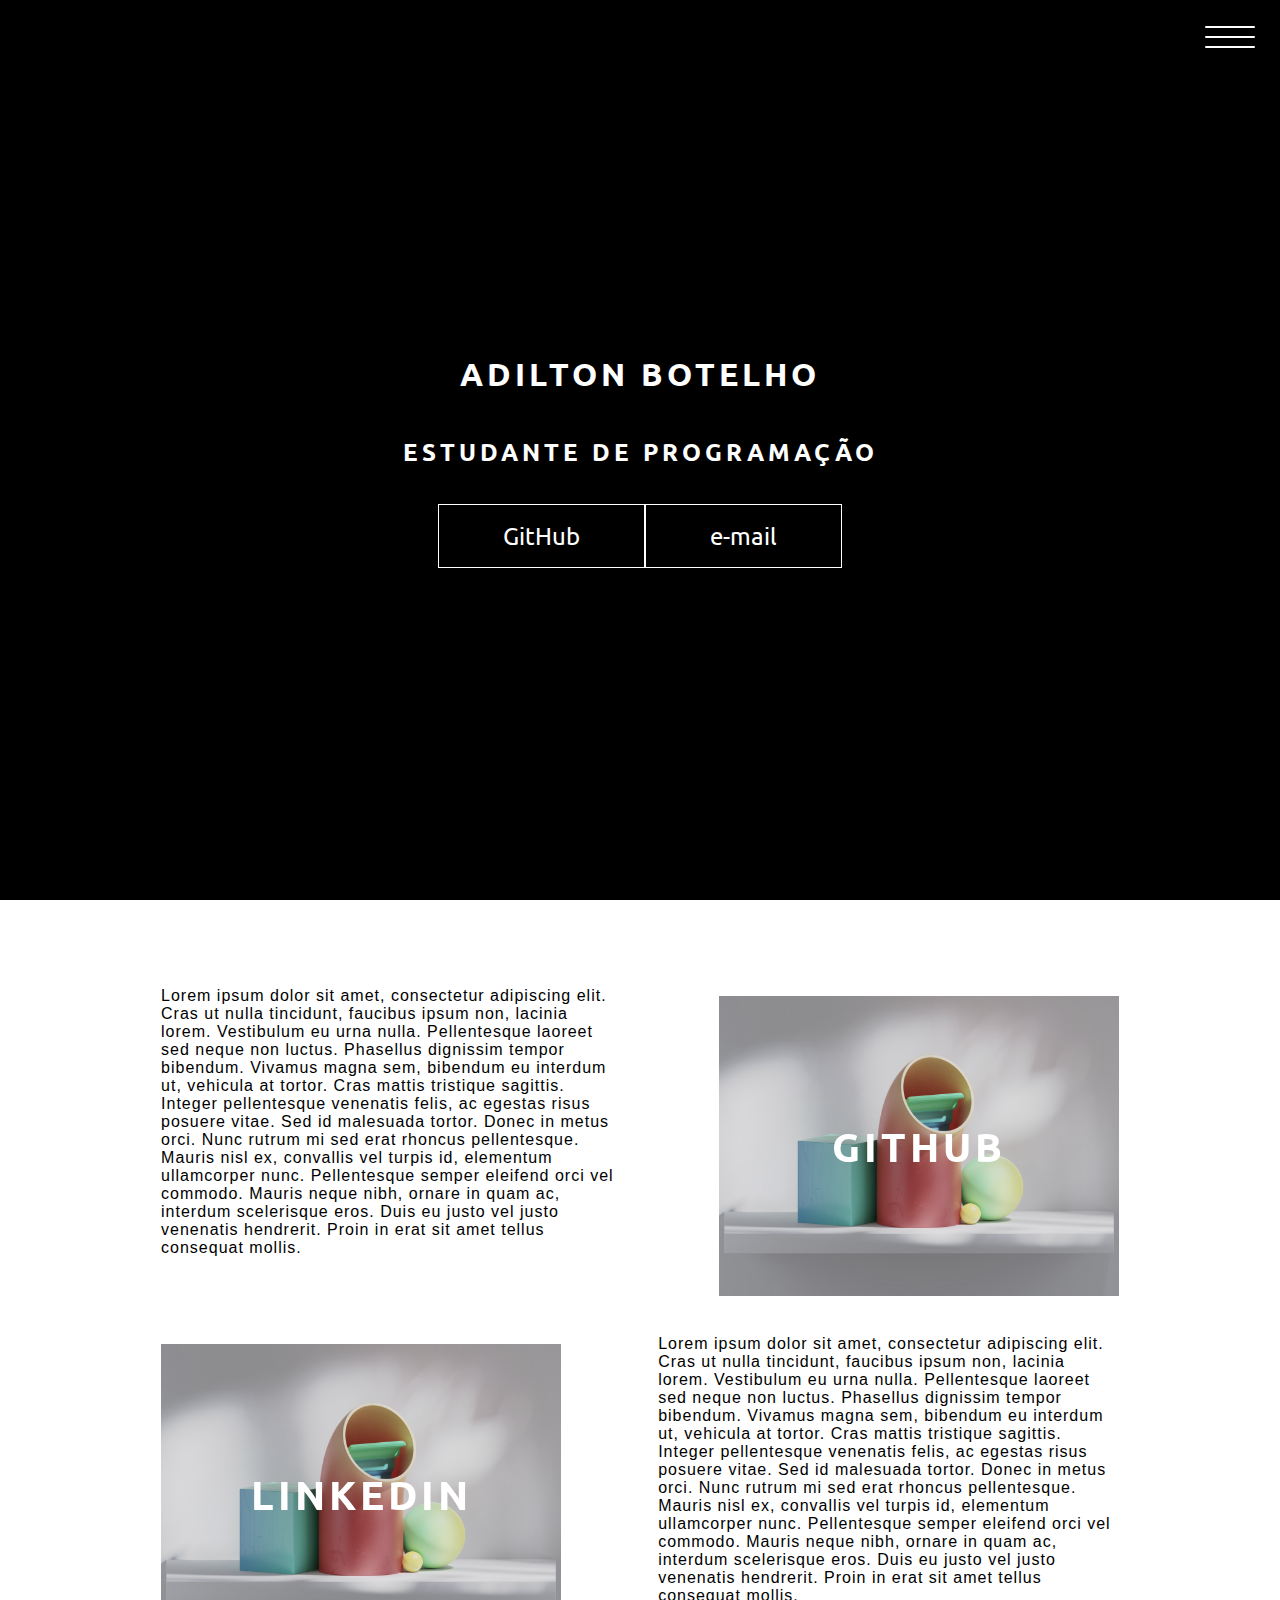
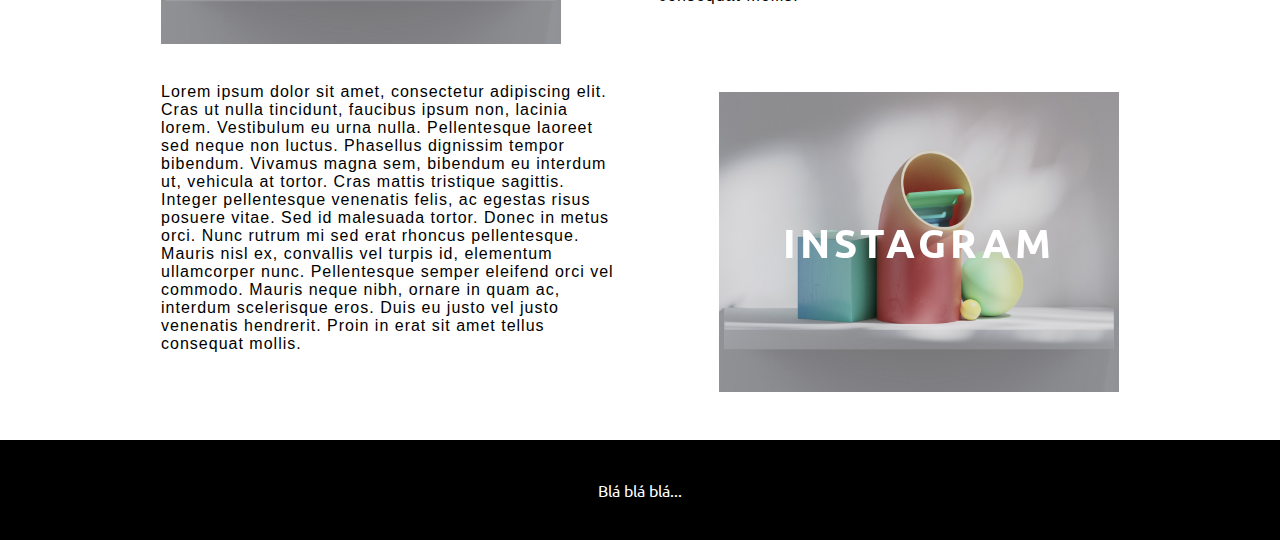
<file: projeto/index.html>
<!DOCTYPE html>
<html lang="en">
<head>
    <meta charset="UTF-8">
    <meta http-equiv="X-UA-Compatible" content="IE=edge">
    <meta name="viewport" content="width=device-width, initial-scale=1.0">
    <link rel="stylesheet" href="style.css">
    <title>Document</title>
</head>
<body>
    <header class="header-wrapper">
        <div class="header">
            <div class="checkbox-container">
                <div class="checkbox-wrapper">
                    <input type="checkbox" id="toggle">
                    <label class="checkbox" for="toggle">
                        <div class="trace"></div>
                        <div class="trace"></div>
                        <div class="trace"></div>
                    </label>
                    <div class="menu"></div>
                    <nav class="menu-items">
                        <ul>
                            <li>
                                <a href="#">Home</a>
                            </li>
                            <li>
                                <a href="#">Sobre</a>
                            </li>
                            <li>
                                <a href="#">Projetos</a>
                            </li>
                        </ul>
                    </nav>
                </div>
            </div>
        </div>
        <h1>Adilton Botelho</h1>
        <h2>Estudante de Programação</h2>
        <div class="social-media">
            <a href="https://github.com/abrfilho">GitHub</a>
            <a href="mailto:abrfilho@outlook.com">e-mail</a>
        </div>
    </header>
    <main class="container">
        <div class="card-container">
            <div class="card-text">
                Lorem ipsum dolor sit amet, consectetur adipiscing elit. Cras ut nulla tincidunt, faucibus ipsum non, lacinia lorem. Vestibulum eu urna nulla. Pellentesque laoreet sed neque non luctus. Phasellus dignissim tempor bibendum. Vivamus magna sem, bibendum eu interdum ut, vehicula at tortor. Cras mattis tristique sagittis. Integer pellentesque venenatis felis, ac egestas risus posuere vitae. Sed id malesuada tortor. Donec in metus orci. Nunc rutrum mi sed erat rhoncus pellentesque. Mauris nisl ex, convallis vel turpis id, elementum ullamcorper nunc. Pellentesque semper eleifend orci vel commodo. Mauris neque nibh, ornare in quam ac, interdum scelerisque eros. Duis eu justo vel justo venenatis hendrerit. Proin in erat sit amet tellus consequat mollis.
            </div>
            <div class="card">
                <div class="card-wrapper">
                    <h2>
                        GitHub
                    </h2>
                    <p>
                        Veja meus projetos!
                    </p>
                </div>
            </div>
        </div>
        <div class="card-container">
            <div class="card">
                <div class="card-wrapper">
                    <h2>
                        LinkedIn
                    </h2>
                    <p>
                        Acompanhe minha carreira! (Que carreira?)
                    </p>
                </div>
            </div>
            <div class="card-text">
                Lorem ipsum dolor sit amet, consectetur adipiscing elit. Cras ut nulla tincidunt, faucibus ipsum non, lacinia lorem. Vestibulum eu urna nulla. Pellentesque laoreet sed neque non luctus. Phasellus dignissim tempor bibendum. Vivamus magna sem, bibendum eu interdum ut, vehicula at tortor. Cras mattis tristique sagittis. Integer pellentesque venenatis felis, ac egestas risus posuere vitae. Sed id malesuada tortor. Donec in metus orci. Nunc rutrum mi sed erat rhoncus pellentesque. Mauris nisl ex, convallis vel turpis id, elementum ullamcorper nunc. Pellentesque semper eleifend orci vel commodo. Mauris neque nibh, ornare in quam ac, interdum scelerisque eros. Duis eu justo vel justo venenatis hendrerit. Proin in erat sit amet tellus consequat mollis.
            </div>
        </div>
        <div class="card-container">
            <div class="card-text">
                Lorem ipsum dolor sit amet, consectetur adipiscing elit. Cras ut nulla tincidunt, faucibus ipsum non, lacinia lorem. Vestibulum eu urna nulla. Pellentesque laoreet sed neque non luctus. Phasellus dignissim tempor bibendum. Vivamus magna sem, bibendum eu interdum ut, vehicula at tortor. Cras mattis tristique sagittis. Integer pellentesque venenatis felis, ac egestas risus posuere vitae. Sed id malesuada tortor. Donec in metus orci. Nunc rutrum mi sed erat rhoncus pellentesque. Mauris nisl ex, convallis vel turpis id, elementum ullamcorper nunc. Pellentesque semper eleifend orci vel commodo. Mauris neque nibh, ornare in quam ac, interdum scelerisque eros. Duis eu justo vel justo venenatis hendrerit. Proin in erat sit amet tellus consequat mollis.
            </div>
            <div class="card">
                <div class="card-wrapper">
                    <h2>
                        Instagram
                    </h2>
                    <p>
                        Raramente eu posto alguma coisa aqui...
                    </p>
                </div>
            </div>
        </div>
    </main>
    <footer class="footer">
        Blá blá blá...
    </footer>
</body>
</html>
</file>
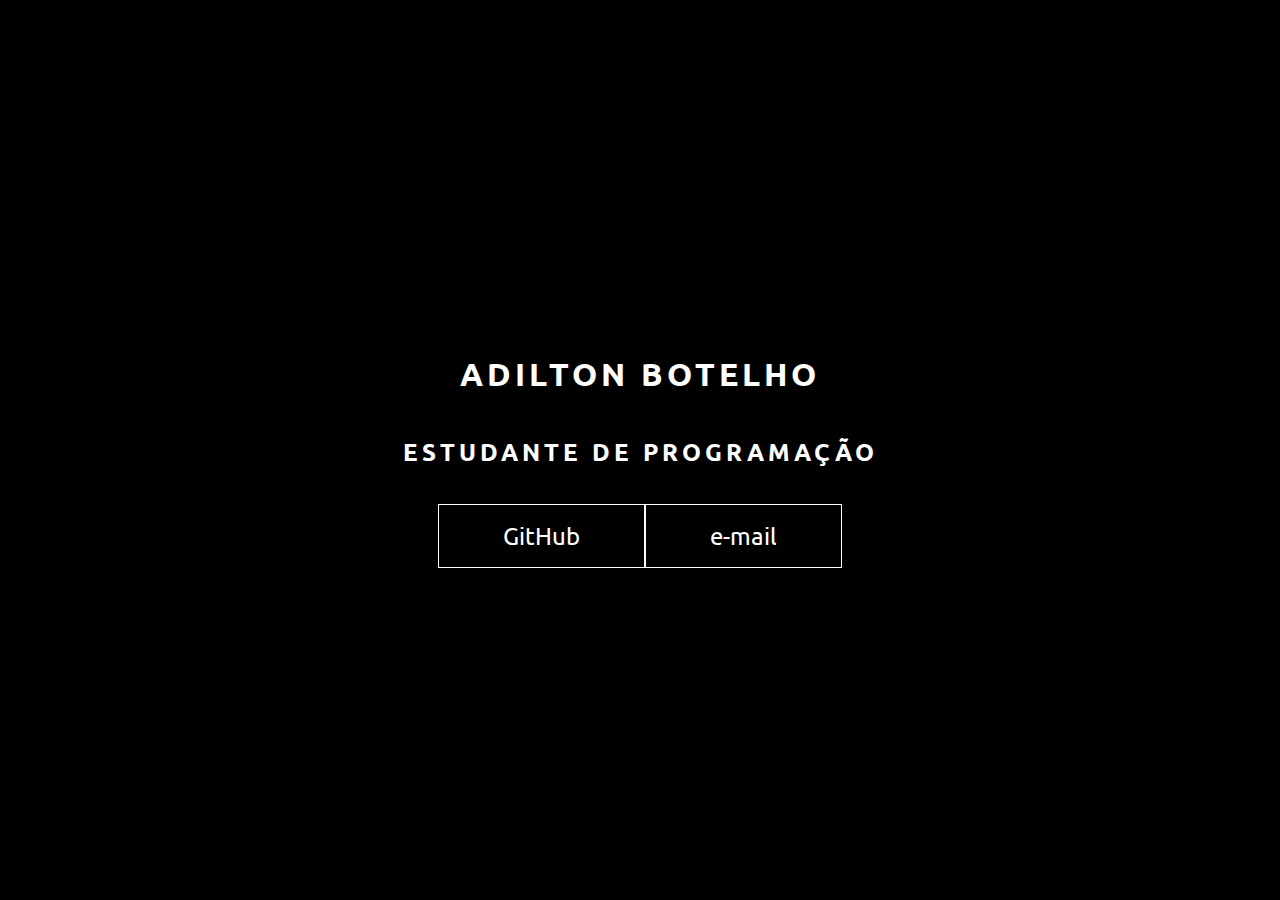
<file: cards_e_efeitos/keyframes_1/index.html>
<!DOCTYPE html>
<html lang="en">
<head>
    <meta charset="UTF-8">
    <meta http-equiv="X-UA-Compatible" content="IE=edge">
    <meta name="viewport" content="width=device-width, initial-scale=1.0">
    <link rel="stylesheet" href="style.css">
    <title>Document</title>
</head>
<body>
    <main class="wrapper">
        <h1>Adilton Botelho</h1>
        <h2>Estudante de Programação</h2>
        <div class="social-media">
            <a href="https://github.com/abrfilho">GitHub</a>
            <a href="mailto:abrfilho@outlook.com">e-mail</a>
        </div>
    </main>
</body>
</html>
</file>
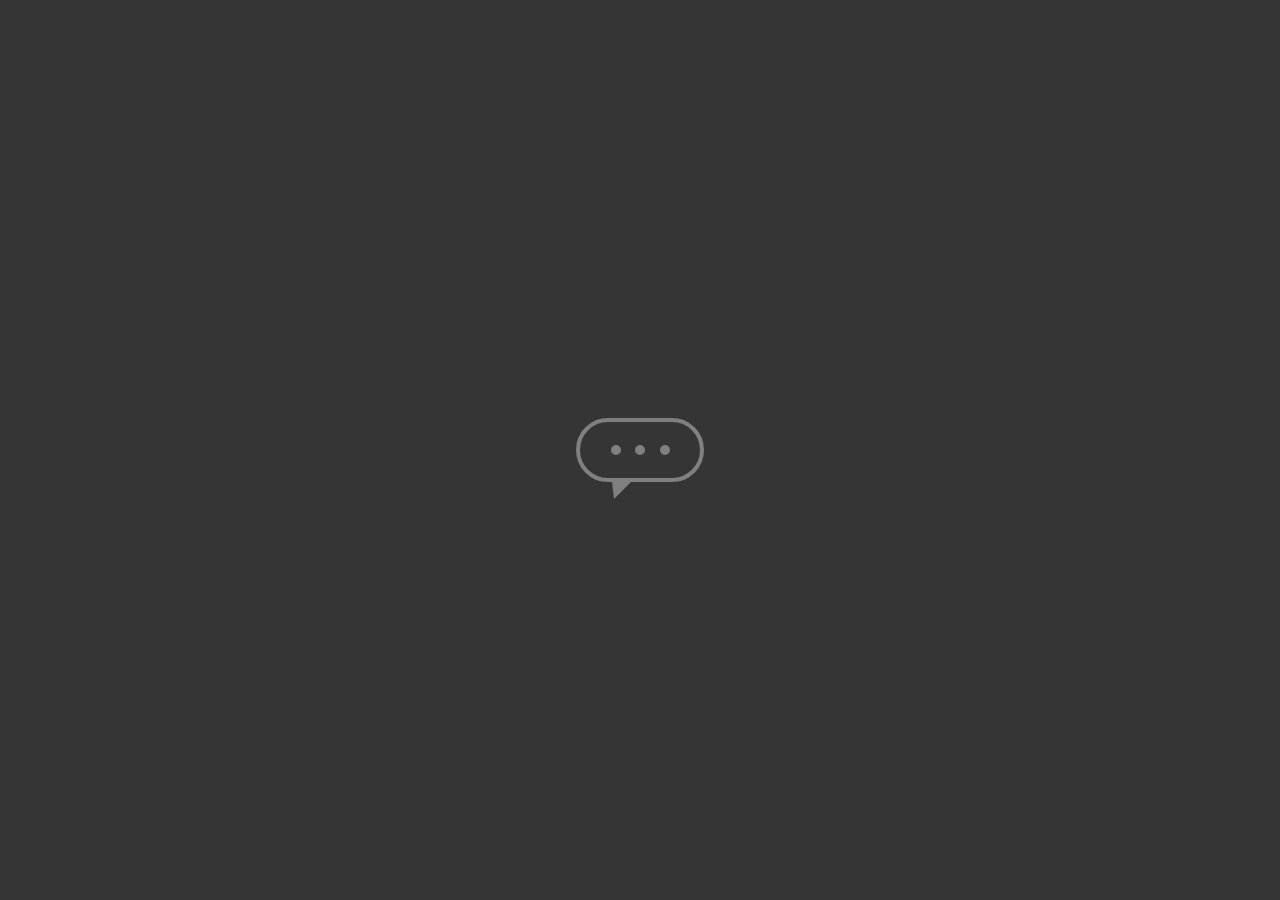
<file: cards_e_efeitos/keyframes_2/index.html>
<!DOCTYPE html>
<html lang="en">
<head>
    <meta charset="UTF-8">
    <meta http-equiv="X-UA-Compatible" content="IE=edge">
    <meta name="viewport" content="width=device-width, initial-scale=1.0">
    <link rel="stylesheet" href="style.css">
    <title>Document</title>
</head>
<body>
    <main class="wrapper">
        <div class="chatbot">
            <div class="chatbot__loading"></div>
            <div class="chatbot__loading"></div>
            <div class="chatbot__loading"></div>
        </div>
    </main>
</body>
</html>
</file>
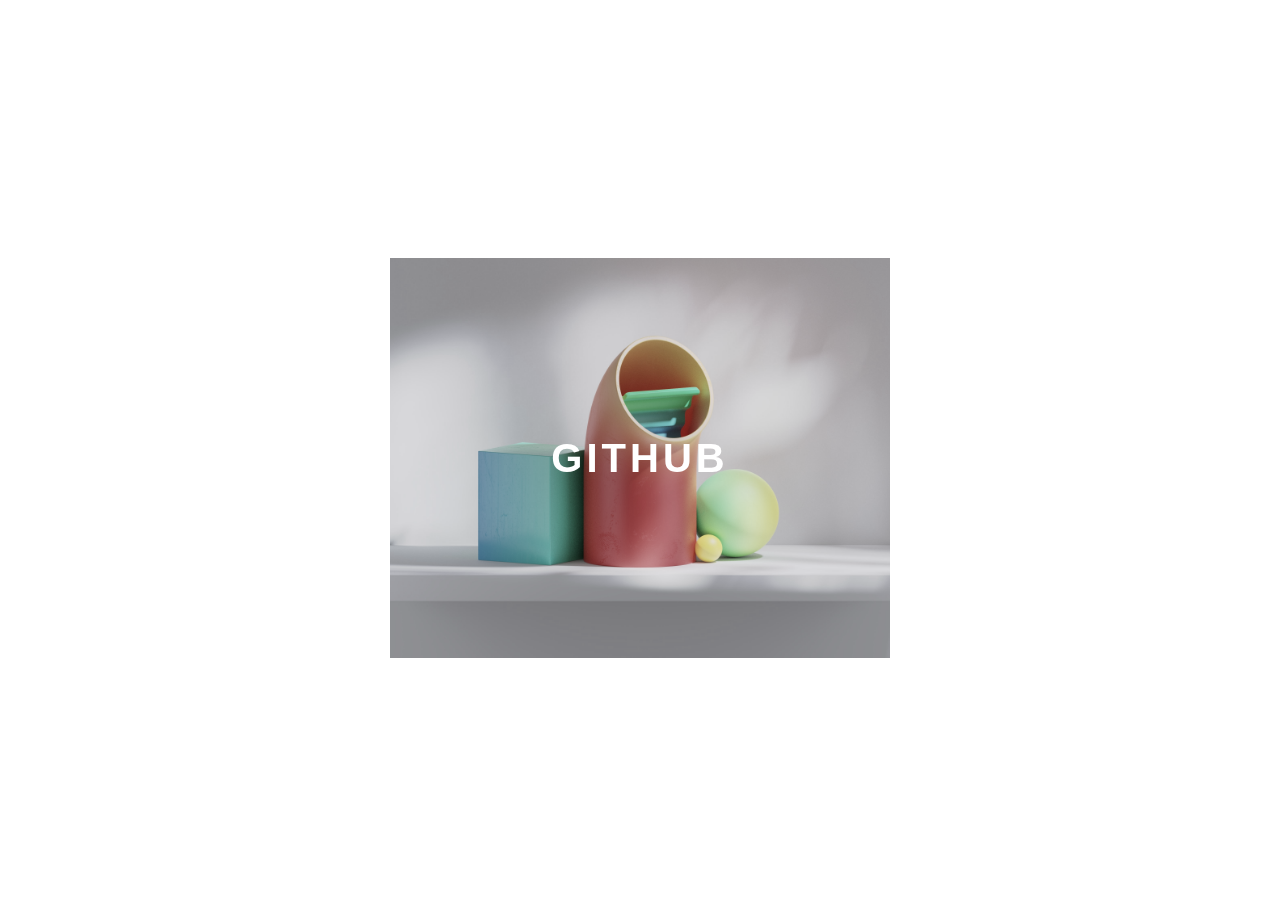
<file: cards_e_efeitos/transitions_1/index.html>
<!DOCTYPE html>
<html lang="pt-br">
<head>
    <meta charset="UTF-8">
    <meta name="viewport" content="width=device-width, initial-scale=1.0">
    <link rel="stylesheet" href="style.css">
    <title>Document</title>
</head>
<body>
    <div class="container">
        <div class="card">
            <div class="card-wrapper">
                <h2>
                    GitHub
                </h2>
                <p>
                    Veja meus projetos!
                </p>
            </div>
        </div>
    </div>
</body>
</html>
</file>
<file: projeto/style.css>
@import url('https://fonts.googleapis.com/css2?family=Ubuntu&display=swap');

body {
    padding: 0;
    margin: 0;
    color: white;
    font-family: 'Ubuntu', sans-serif;
}

/* Header */

.header-wrapper {
    height: 100vh;
    width: 100vw;
    background: linear-gradient(-30deg, lightgrey, grey, black, black);
    background-size: 400% 400%;
    display: flex;
    flex-direction: column;
    justify-content: center;
    align-items: center;
    animation: backgroundTransition 8s alternate-reverse infinite;
}

h1 {
    text-transform: uppercase;
    text-align: center;
    letter-spacing: 4px;
}

h2 {
    text-transform: uppercase;
    text-align: center;
    letter-spacing: 4px;
}

.social-media {
    margin-top: 1rem;
    display: flex;
}

.social-media a {
    text-decoration: none;
    color: white;
    font-size: 24px;
    padding: 1rem 4rem;
    border: 1px solid white;
    min-width: 4rem;
    display: flex;
    justify-content: center;
    align-items: center;
    transition: 0.5s cubic-bezier(0.55, 0.025, 0.675, 0.97);
}

.social-media a:hover {
    color: black;
    background-color: grey;
}

@keyframes backgroundTransition {
    0% {
        background-position: 0% 80%;
    }

    50% {
        background-position: 80% 100%;
    }

    100% {
        background-position: 0% 90%;
    }
}

    /* Menu Hamburguer */

.checkbox-container {
    display: flex;
    justify-content: center;
    align-items: center;
}

.checkbox {
    height: 100px;
    width: 100px;
    position: absolute;
    top: 0;
    right: 0;
    display: flex;
    justify-content: center;
    cursor: pointer;
    z-index: 9999;
    transition: 400ms ease-in-out 0s;
}

.checkbox .trace {
    width: 50px;
    height: 2px;
    background-color: white;
    position: absolute;
    border-radius: 4px;
    transition: 0.5s ease-in-out;
}

.checkbox .trace:nth-child(1) {
    top: 26px;
    transform: rotate(0);
}

.checkbox .trace:nth-child(2) {
    top: 36px;
    transform: rotate(0);
}

.checkbox .trace:nth-child(3) {
    top: 46px;
    transform: rotate(0);
}

#toggle {
    display: none;
}

/* Menu */

.menu {
    position: absolute;
    top: 28px;
    right: 30px;
    background: transparent;
    height: 40px;
    width: 40px;
    border-radius: 50%;
    box-shadow: 0 white;
    z-index: -1;
    transition: 400ms ease-in-out 0s;
}

.menu-items {
    position: fixed;
    top: 0;
    left: 0;
    width: 100%;
    height: 100vh;
    display: flex;
    justify-content: center;
    align-items: center;
    z-index: 2;
    opacity: 0;
    visibility: hidden;
    transition: 400ms ease-in-out 0s;
}

.menu-items ul {
    list-style: none;
}

.menu-items ul li a {
    margin: 10px 0;
    color: black;
    text-decoration: none;
    text-transform: uppercase;
    letter-spacing: 4px;
    font-size: 40px;
}

/* Animação do Menu */

#toggle:checked + .checkbox .trace:nth-child(1) {
    transform: rotate(45deg);
    background-color: black;
    top: 47px;
}

#toggle:checked + .checkbox .trace:nth-child(2) {
    transform: translatex(-100px);
    background-color: black;
    width: 30px;
    visibility: hidden;
    opacity: 0;
}

#toggle:checked + .checkbox .trace:nth-child(3) {
    transform: rotate(-45deg);
    background-color: black;
    top: 47px;
}

#toggle:checked + .checkbox {
    background-color: white;
}

#toggle:checked ~ .menu {
    box-shadow: 0 0 0 100vmax white;
    z-index: 1;
}

#toggle:checked ~ .menu-items {
    visibility: visible;
    opacity: 1;
}

/* Cards */

.container {
    width: 100%;
    height: auto;
    display: flex;
    flex-direction: column;
    justify-content: space-evenly;
    align-items: center;
    margin: 3rem 0;
}

.card-container {
    display: flex;
    align-items: center;
    justify-content: space-evenly;
    width: 90%;
}

.card {
    height: 300px;
    width: 400px;
    margin: 3rem 0 0 0;
    background-image: url(landscape.jpg);
    background-position: center;
    background-repeat: no-repeat;
    background-size: cover;
    display: flex;
    justify-content: center;
    align-items: center;
    filter: grayscale(0.5);
    color: white;
    cursor: pointer;
    transition: 0.3s;
}

.card-text {
    width: 40%;
    font-family: sans-serif;
    letter-spacing: 1px;
    color: black;
}

.card-wrapper {
    text-align: center;
    display: flex;
    flex-direction: column;
    justify-content: center;
    align-items: center;
    position: relative;
}

.card-wrapper::before {
    content: '';
    position: absolute;
    height: 100px;
    width: 100px;
    display: block;
    border: 1px solid white;
    opacity: 0;
    transition: 0.3s;
}

.card-wrapper h2 {
    font-size: 40px;
    text-transform: uppercase;
    letter-spacing: 4px;
    margin: 0;
    transition: 00.3s;
}

.card-wrapper p {
    font-size: 0;
    visibility: hidden;
    opacity: 0;
    font-weight: bold;
    text-transform: uppercase;
    transition: 00.3s;
}

/* .card:hover {
    filter: unset;
} */

.card:hover > .card-wrapper::before {
    height: 250px;
    width: 350px;
    opacity: 1;
}

.card:hover > .card-wrapper p {
    opacity: 1;
    visibility: visible;
    font-size: 14px;
}

/* Rodapé */

.footer {
    height: 100px;
    width: 100%;
    display: flex;
    justify-content: center;
    align-items: center;
    background-color: black;
}

/* Responsivo */

@media (max-width: 800px) {
    .social-media {
        display: flex;
        flex-direction: column;
    }

    .container {
        margin-top: 0;
    }

    .card-container {
        flex-direction: column;
    }

    .container .card-container:nth-child(1),
    .container .card-container:nth-child(3) {
        flex-direction: column-reverse;
    }

    .card {
        height: 250px;
        width: 250px;
    }

    .card-text {
        width: 90%;
        margin-top: 2rem;
        text-align: center;
    }

    .card:hover > .card-wrapper::before {
        height: 190px;
        width: 190px;
    }
}
</file>
<file: cards_e_efeitos/keyframes_1/style.css>
@import url('https://fonts.googleapis.com/css2?family=Ubuntu&display=swap');

body {
    margin: 0;
    padding: 0;
    color: white;
    font-family: 'Ubuntu', sans-serif;
}

.wrapper {
    height: 100vh;
    width: 100vw;
    background: linear-gradient(-30deg, lightgrey, grey, black, black);
    background-size: 400% 400%;
    display: flex;
    flex-direction: column;
    justify-content: center;
    align-items: center;
    animation: backgroundTransition 8s ease-in-out infinite;
}

h1 {
    text-transform: uppercase;
    letter-spacing: 4px;
}

h2 {
    text-transform: uppercase;
    letter-spacing: 4px;
}

.social-media {
    margin-top: 1rem;
    display: flex;
}

a {
    text-decoration: none;
    color: white;
    font-size: 24px;
    padding: 1rem 4rem;
    border: 1px solid white;
    min-width: 4rem;
    display: flex;
    justify-content: center;
    align-items: center;
    transition: 0.5s cubic-bezier(0.55, 0.025, 0.675, 0.97);
}

a:hover {
    color: black;
    background-color: grey;
}

@keyframes backgroundTransition {
    0% {
        background-position: 0% 80%;
    }

    50% {
        background-position: 80% 100%;
    }

    100% {
        background-position: 0% 90%;
    }
}
</file>
<file: cards_e_efeitos/keyframes_2/style.css>
body {
    margin: 0;
    padding: 0;
    font-family: sans-serif;
}

.wrapper {
    height: 100vh;
    width: 100vw;
    background-color: rgb(53, 53, 53);
    display: flex;    
    justify-content: center;
    align-items: center;
}

.chatbot {
    height: 4rem;
    width: 8rem;
    border-radius: 36px;
    border: 4px solid grey;
    padding: 0 1rem;
    box-sizing: border-box;
    display: flex;
    justify-content: space-evenly;
    align-items: center;
    position: relative;
    transform: translatey(0);
    animation: chatTranslate 1.5s ease-in-out infinite;
}

.chatbot::before {
    content: '';
    width: 0;
    height: 0;
    position: absolute;
    bottom: -1.3rem;
    left: 2rem;
    border-left: 2px solid transparent;
    border-right: 17px solid transparent;
    border-top: 17px solid grey;
}

.chatbot__loading {
    height: 10px;
    width: 10px;
    border-radius: 50%;
    background-color: grey;
    transform: scale(1);
}

.chatbot__loading:nth-child(1) {
    animation: pulse 1.5s ease-in-out infinite;
    animation-delay: 0;
}

.chatbot__loading:nth-child(2) {
    animation: pulse 1.5s ease-in-out infinite;
    animation-delay: 0.2s;
}

.chatbot__loading:nth-child(3) {
    animation: pulse 1.5s ease-in-out infinite;
    animation-delay: 0.4s;
}

@keyframes pulse {
    0% {
        transform: scale(1);
    }

    50% {
        transform: scale(1.5);
    }

    100% {
        transform: scale(1);
    }
}

@keyframes chatTranslate {
    0% {
        transform: translateY(0);
    }

    50% {
        transform: translateY(15px);
    }

    100% {
        transform: translateY(0);
    }
}
</file>
<file: cards_e_efeitos/transitions_1/style.css>
body {
    font-family: sans-serif;
}

.container {
    width: 100%;
    height: 100vh;
    display: flex;
    justify-content: center;
    align-items: center;
}

.card {
    height: 400px;
    width: 500px;
    background-image: url(landscape.jpg);
    background-position: center;
    background-repeat: no-repeat;
    background-size: cover;
    display: flex;
    justify-content: center;
    align-items: center;
    filter: grayscale(0.5);
    color: white;
    cursor: pointer;
    transition: 0.3s;
}

.card-wrapper {
    text-align: center;
    display: flex;
    flex-direction: column;
    justify-content: center;
    align-items: center;
    position: relative;
}

.card-wrapper::before {
    content: '';
    position: absolute;
    height: 100px;
    width: 100px;
    display: block;
    border: 1px solid white;
    opacity: 0;
    transition: 0.3s;
}

.card-wrapper h2 {
    font-size: 40px;
    text-transform: uppercase;
    letter-spacing: 4px;
    margin: 0;
    transition: 00.3s;
}

.card-wrapper p {
    font-size: 0;
    visibility: hidden;
    opacity: 0;
    font-weight: bold;
    text-transform: uppercase;
    transition: 00.3s;
}

.card:hover {
    filter: unset;
}

.card:hover > .card-wrapper::before {
    height: 300px;
    width: 400px;
    opacity: 1;
}

.card:hover > .card-wrapper p {
    opacity: 1;
    visibility: visible;
    font-size: 14px;
}
</file>
